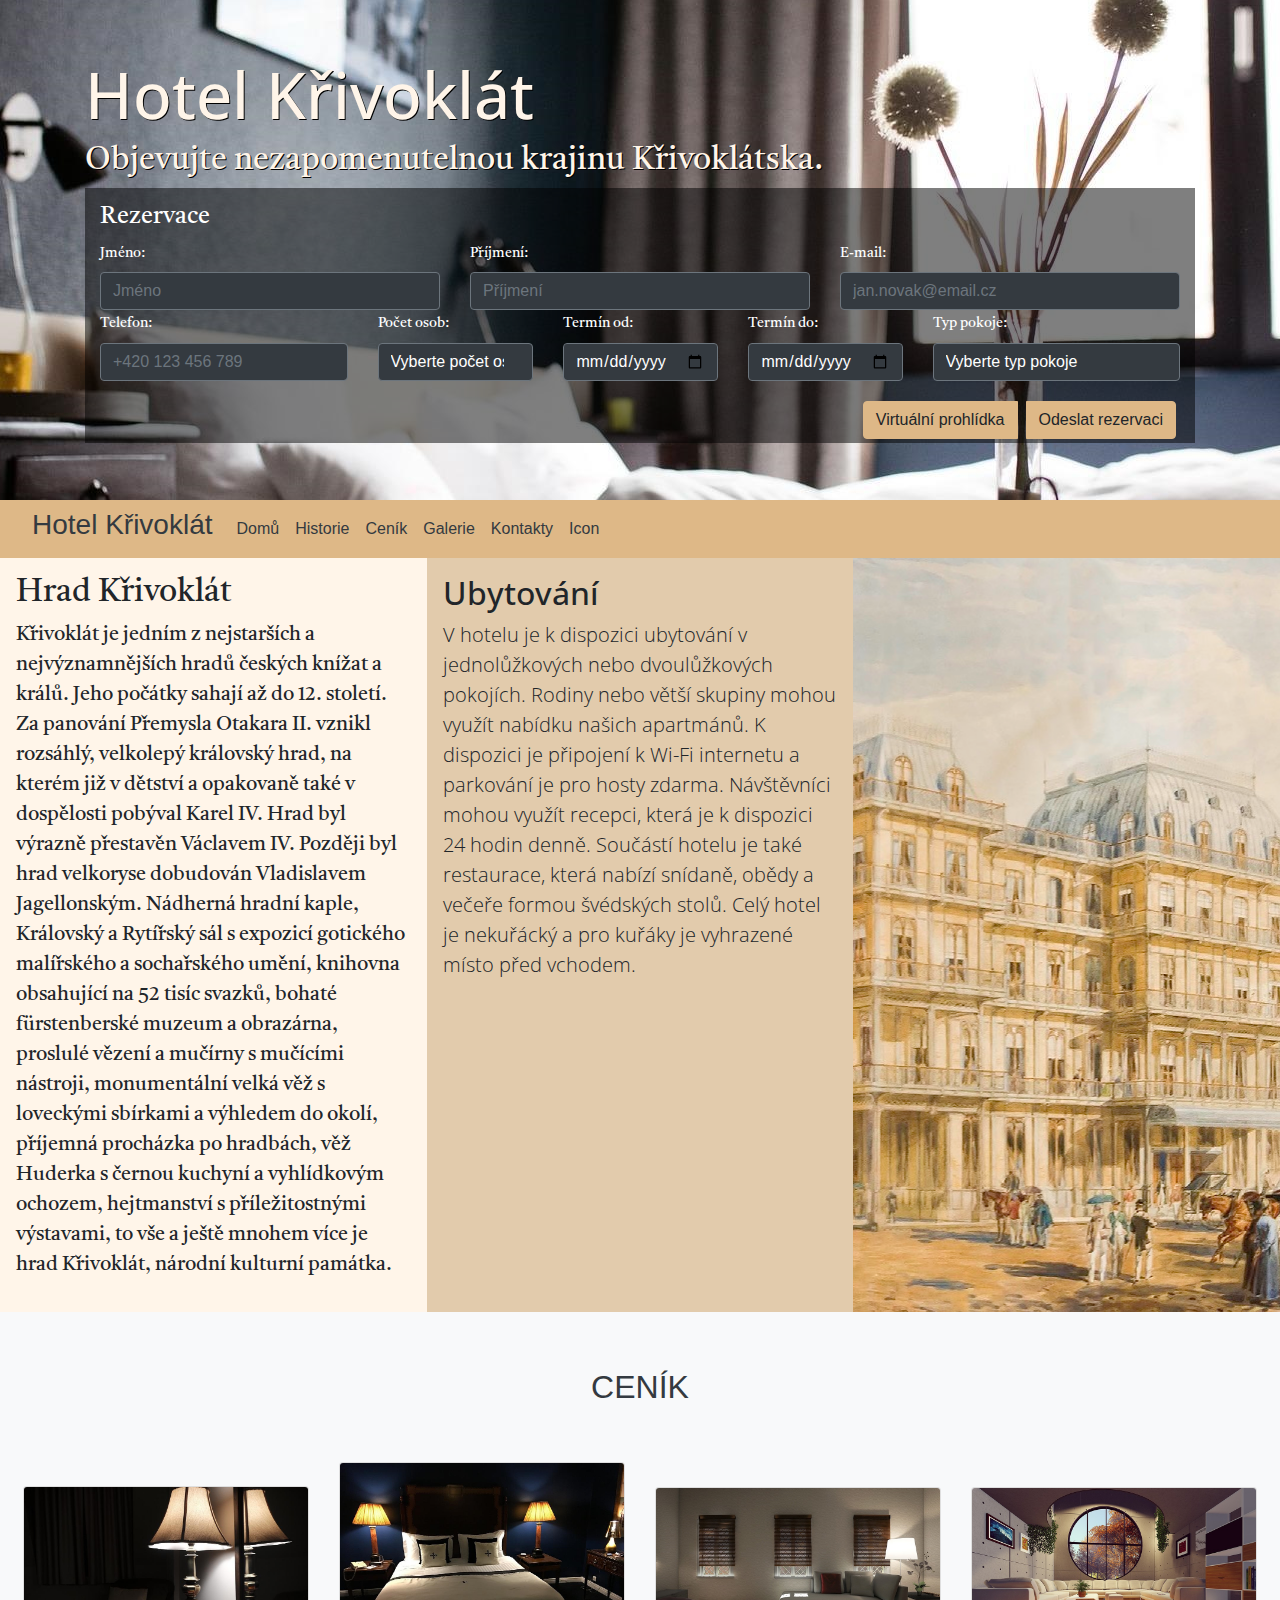
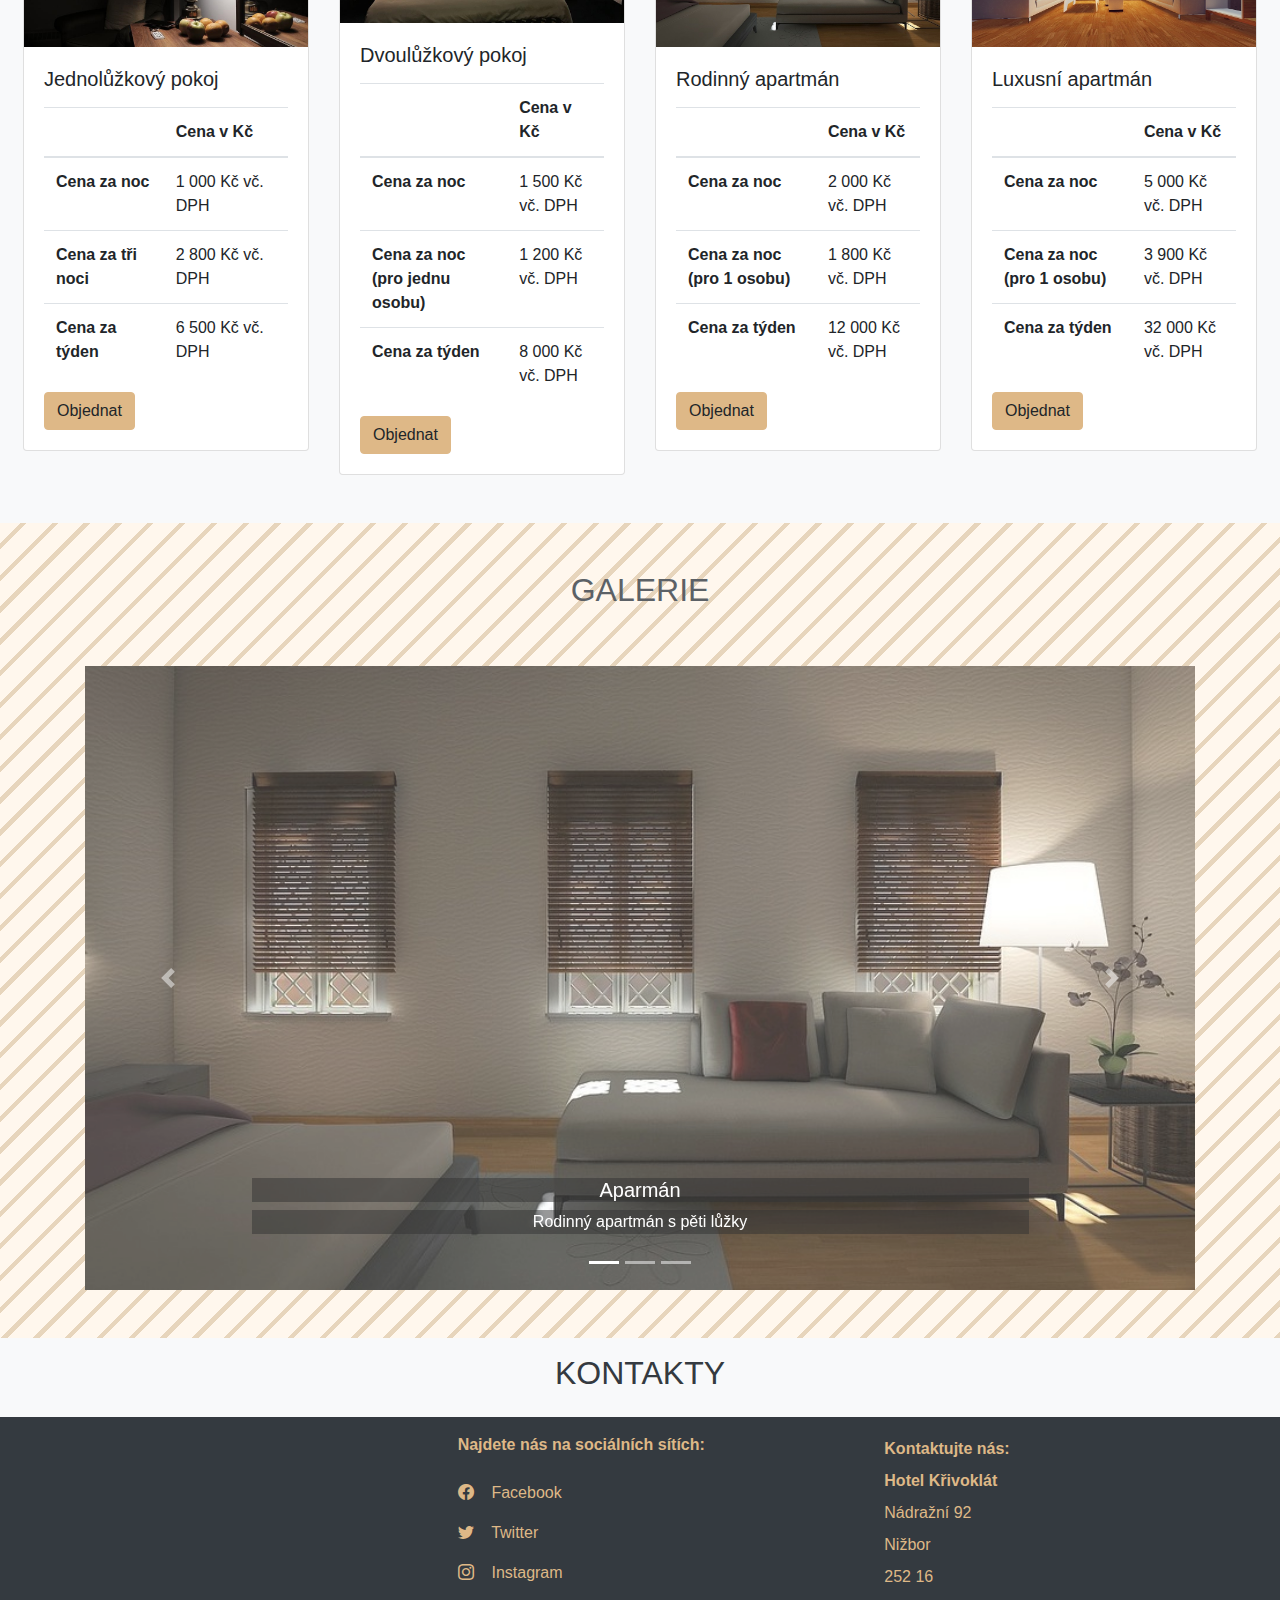
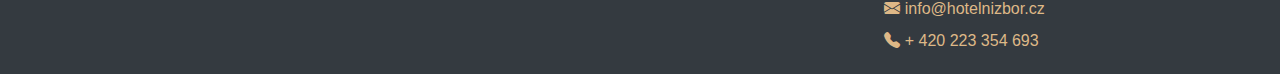
<file: index.html>
<!DOCTYPE html>
<html lang="en">
<head>
    <meta charset="UTF-8">
    <meta http-equiv="X-UA-Compatible" content="IE=edge">
    <meta name="viewport" content="width=device-width, initial-scale=1.0">
    <title>Šáňa - Vítejte v našem hotelu</title>

    <link rel="stylesheet" href="https://cdn.jsdelivr.net/npm/bootstrap-icons@1.8.3/font/bootstrap-icons.css">
    <link rel="stylesheet" href="css/app.css">


</head>
<body>
    <section id="uvod" class="d-flex justify-content-center align-items-center ">
        <div id="header" class="container text-white">
        <h1 class="h1">Hotel Křivoklát</h1>
        <h2 class="h2">Objevujte nezapomenutelnou krajinu Křivoklátska.</h2>
        <div id="reservation" class="container">
            <h6>Rezervace</h6>
            <form>
            <div class="row">
                <div class="col-12 col-md-4"><label for="jmeno">Jméno:</label><input type="text" id="jmeno" class="form-control bg-dark border-secondary text-white" placeholder="Jméno"></div>
                <div class="col-12 col-md-4"><label for="prijmeni">Příjmení:</label><input type="text" id="prijmeni" class="form-control bg-dark border-secondary text-white" placeholder="Příjmení"></div>
                <div class="col-12 col-md-4"><label for="mail">E-mail:</label><input type="email" class="form-control bg-dark border-secondary text-white" id="mail" placeholder="jan.novak@email.cz"></div>
                </div>
            <div class="row">
                <div class="col-12 col-md-6 col-lg-3">
                    <label for="phone">Telefon:</label>
                    <input type="text" class="form-control bg-dark border-secondary text-white" id="phone" placeholder="+420 123 456 789"></div>
                <div class="col-12 col-md-6 col-lg-2"> 

                    <label for="osob">Počet osob:</label>
                    <select class="custom-select bg-dark border-secondary text-white" id="osob" required>
                      <option selected disabled value="">Vyberte počet osob</option>
                      <option>1</option>
                      <option>2</option>
                      <option>3</option>
                      <option>4</option>
                      <option>5</option>
                      <option>6</option>
                      <option>7</option>
                      <option>8</option>
                      <option>9</option>
                      <option>10</option>
                    </select>
                </div>
                <div class="col-6 col-md-4 col-lg-2">
                    <div class="form-group">
                    <label class="control-label" for="date1">Termín od:</label>
                    <input class="form-control bg-dark border-secondary text-white" id="date1" name="date" placeholder="DD/MM/YYYY" type="date"/>
                  </div>
                </div>
                <div class="col-6 col-md-4 col-lg-2">
                    <div class="form-group">
                    <label class="control-label" for="date1">Termín do:</label>
                    <input class="form-control bg-dark border-secondary text-white" id="date1" name="date" placeholder="DD/MM/YYYY" type="date"/>
                  </div>
                </div>
                <div class="col-12 col-md-4 col-lg-3">
                
                    <label for="pokoj">Typ pokoje:</label>
                    <select class="custom-select bg-dark border-secondary text-white" id="pokoj" required>
                      <option selected disabled value="">Vyberte typ pokoje</option>
                      <option>Jednolůžkový</option>
                      <option>Dvoulůžkový</option>
                      <option>Rodinný</option>
                    </select>
                
                </div>
            </div>
            <div class="row justify-content-end">
            <div class="col-12 text-right">

                <div class="btn-group" role="group" aria-label="uvod_tlacitka">
                    <button type="button" class="btn btn-primary m-1 video-btn" data-toggle="modal" data-src="https://www.youtube.com/embed/FDdtZfCui40?autoplay=1" data-target="#videoModal">Virtuální prohlídka</button>
                    
                    <button type="button" class="btn btn-primary m-1">Odeslat rezervaci</button>
                  </div>

            </div>
            </div>
            </div>
        </form>
        </div>
        </div>
      </section>

      <nav class="navbar sticky-top navbar-expand-md navbar-light bg-primary">
        <a class="navbar-brand text-dark" href="#"></a></i><h3 class="text-dark mr-3"><i class="fa-solid fa-cat"></i>Hotel Křivoklát</h3>
        <button class="navbar-toggler text-dark" type="button" data-toggle="collapse" data-target="#menu" aria-controls="navbarSupportedContent" aria-expanded="false" aria-label="Toggle navigation">
            <span class="navbar-toggler-icon"></span>
        </button>
      
        <div class="collapse navbar-collapse" id="menu">
          <ul class="navbar-nav mr-auto">
            <li class="nav-item">
              <a class="nav-link text-dark" href="#uvod">Domů</a>
            </li>
            <li class="nav-item">
              <a class="nav-link text-dark" href="#historie">Historie</a>
                </li>
                <li class="nav-item">
                <a class="nav-link text-dark" href="#cenik">Ceník</a>
              </li>
              <li class="nav-item">
                <a class="nav-link text-dark" href="#galerie">Galerie</a>
              </li>
              <li class="nav-item">
                <a class="nav-link text-dark" href="#kontakty">Kontakty</a>
              </li>
              <li class="nav-item">
                <a class="nav-link text-dark" href="icon.html">Icon</a>
              </li>
          </ul>
        </div>
      </nav>

      <section id="historie">
          <div class="container-fluid">
              <div class="row">
                  <div class="col-12 col-lg-4 p-3" id="history1">
                    <h2>Hrad Křivoklát</h2>
                    <p class="lead">Křivoklát je jedním z nejstarších a nejvýznamnějších hradů českých knížat a králů.
                      Jeho počátky sahají až do 12. století. Za panování Přemysla Otakara II. vznikl rozsáhlý, velkolepý královský hrad, na kterém již v dětství a opakovaně také v dospělosti pobýval Karel IV. Hrad byl výrazně přestavěn Václavem IV.  Později byl hrad velkoryse dobudován Vladislavem Jagellonským. Nádherná hradní kaple, Královský a Rytířský sál s expozicí gotického malířského a sochařského umění, knihovna obsahující na 52 tisíc svazků, bohaté fürstenberské muzeum a obrazárna, proslulé vězení a mučírny s mučícími nástroji, monumentální velká věž s loveckými sbírkami a výhledem do okolí, příjemná procházka po hradbách, věž Huderka s černou kuchyní a vyhlídkovým ochozem, hejtmanství s příležitostnými výstavami, to vše a ještě mnohem více je hrad Křivoklát, národní kulturní památka.</p>
                </div>
                  <div class="col-12 col-lg-4 p-3" id="history2">
                    <h2>Ubytování</h2>
                    <p class="lead">V hotelu je k dispozici ubytování v jednolůžkových nebo dvoulůžkových pokojích. Rodiny nebo větší skupiny mohou využít nabídku našich apartmánů. K dispozici je připojení k Wi-Fi internetu a parkování je pro hosty zdarma.
                      Návštěvníci mohou využít recepci, která je k dispozici 24 hodin denně. Součástí hotelu je také restaurace, která nabízí snídaně, obědy a večeře formou švédských stolů. Celý hotel je nekuřácký a pro kuřáky je vyhrazené místo před vchodem.
                      </p>
                </div>
                  <div class="d-none d-lg-block col-md-4 align-items-center" id="historyimg"></div>
              </div>
          </div>
      </section>

      <section id="cenik" class="bg-light p-2 pb-5">
          <div class="container-fluid">
            <h2 class="h2 p-5 text-center text-dark">CENÍK</h2>
              <div class="row d-flex align-items-center">
                  <div class="col-12 col-md-6 col-xl-3">
                    <div class="card">
                        <img src="img/jednoluzkovy.jpg" class="card-img-top" alt="...">
                        <div class="card-body">
                          <h5 class="card-title">Jednolůžkový pokoj</h5>
                          <p class="card-text">

                            <table class="table">
                                <thead>
                                  <tr>
                                    <th scope="col"></th>
                                    <th scope="col">Cena v Kč</th>
                                  </tr>
                                </thead>
                                <tbody>
                                  <tr>
                                    <th scope="row">Cena za noc</th>
                                    <td>1 000 Kč vč. DPH</td>

                                  </tr>
                                  <tr>
                                    <th scope="row">Cena za tři noci</th>
                                    <td>2 800 Kč vč. DPH</td>

                                  </tr>
                                  <tr>
                                    <th scope="row">Cena za týden</th>
                                    <td>6 500 Kč vč. DPH</td>
                                  </tr>
                            
                                </tbody>
                              </table>

                          </p>
                          <button type="button" class="btn btn-primary" data-toggle="tooltip" data-placement="top" title="Objednat">
                            Objednat
                          </button>
                        </div>
                      </div>
                  </div>
                  <div class="col-12 col-md-6 col-xl-3">
                    <div class="card">
                        <img src="img/dvouluzkovy.jpg" class="card-img-top" alt="...">
                        <div class="card-body">
                          <h5 class="card-title">Dvoulůžkový pokoj</h5>
                          <p class="card-text">

                            <table class="table">
                                <thead>
                                  <tr>
                                    <th scope="col"></th>
                                    <th scope="col">Cena v Kč</th>
                                  </tr>
                                </thead>
                                <tbody>
                                  <tr>
                                    <th scope="row">Cena za noc</th>
                                    <td>1 500 Kč vč. DPH</td>

                                  </tr>
                                  <tr>
                                    <th scope="row">Cena za noc (pro jednu osobu)</th>
                                    <td>1 200 Kč vč. DPH</td>

                                  </tr>
                                  <tr>
                                    <th scope="row">Cena za týden</th>
                                    <td>8 000 Kč vč. DPH</td>
                                  </tr>
                            
                                </tbody>
                              </table>

                          </p>
                          <button type="button" class="btn btn-primary" data-toggle="tooltip" data-placement="top" title="Objednat">
                            Objednat
                          </button>
                        </div>
                      </div>
                  </div>
                  <div class="col-12 col-md-6 col-xl-3">
                    <div class="card">
                        <img src="img/apartma.jpg" class="card-img-top" alt="...">
                        <div class="card-body">
                          <h5 class="card-title">Rodinný apartmán</h5>
                          <p class="card-text">

                            <table class="table">
                                <thead>
                                  <tr>
                                    <th scope="col"></th>
                                    <th scope="col">Cena v Kč</th>
                                  </tr>
                                </thead>
                                <tbody>
                                  <tr>
                                    <th scope="row">Cena za noc</th>
                                    <td>2 000 Kč vč. DPH</td>

                                  </tr>

                                  <tr>
                                    <th scope="row">Cena za noc (pro 1 osobu)</th>
                                    <td>1 800 Kč vč. DPH</td>

                                  </tr>
                                  <tr>
                                    <th scope="row">Cena za týden</th>
                                    <td>12 000 Kč vč. DPH</td>
                                  </tr>
                            
                                </tbody>
                              </table>

                          </p>
                          <button type="button" class="btn btn-primary" data-container="body" data-toggle="popover" data-placement="right" data-content="Objednat">
                            Objednat
                           </button>
                        </div>
                      </div>
                  </div>
                  <div class="col-12 col-md-6 col-xl-3">
                    <div class="card">
                        <img src="img/luxusni.jpg" class="card-img-top" alt="...">
                        <div class="card-body">
                          <h5 class="card-title">Luxusní apartmán</h5>
                          <p class="card-text">

                            <table class="table">
                                <thead>
                                  <tr>
                                    <th scope="col"></th>
                                    <th scope="col">Cena v Kč</th>
                                  </tr>
                                </thead>
                                <tbody>
                                  <tr>
                                    <th scope="row">Cena za noc</th>
                                    <td>5 000 Kč vč. DPH</td>

                                  </tr>

                                  <tr>
                                    <th scope="row">Cena za noc (pro 1 osobu)</th>
                                    <td>3 900 Kč vč. DPH</td>

                                  </tr>
                                  <tr>
                                    <th scope="row">Cena za týden</th>
                                    <td>32 000 Kč vč. DPH</td>
                                  </tr>
                            
                                </tbody>
                              </table>

                          </p>
                          <button type="button" class="btn btn-primary" data-container="body" data-toggle="popover" data-placement="right" data-content="Objednat">
                           Objednat
                          </button>
                        </div>
                      </div>
                  </div>
              </div>
          </div>
      </section>
      <section id="galerie" class="pb-5">
        <h2 class="h2 p-5 pb-2 text-center text-dark">GALERIE</h2>
          <div class="container">
            <div id="carouselExampleCaptions" class="carousel slide" data-ride="carousel">
                <ol class="carousel-indicators">
                  <li data-target="#carouselExampleCaptions" data-slide-to="0" class="active"></li>
                  <li data-target="#carouselExampleCaptions" data-slide-to="1"></li>
                  <li data-target="#carouselExampleCaptions" data-slide-to="2"></li>
                </ol>
                <div class="carousel-inner">
                  <div class="carousel-item active">
                    <img src="img/apartma.jpg" class="d-block w-100" alt="...">
                    <div class="carousel-caption d-none d-md-block">
                      <h5>Aparmán</h5>
                      <p>Rodinný apartmán s pěti lůžky</p>
                    </div>
                  </div>
                  <div class="carousel-item">
                    <img src="img/luxusni.jpg" class="d-block w-100" alt="...">
                    <div class="carousel-caption d-none d-md-block">
                      <h5>Luxusní apartmán</h5>
                      <p>Luxusní střešní penthaus pro nejnáročnější hosty</p>
                    </div>
                  </div>
                  <div class="carousel-item">
                    <img src="img/dvouluzkovy.jpg" class="d-block w-100" alt="...">
                    <div class="carousel-caption d-none d-md-block">
                      <h5>Dvoulůžkový pokoj</h5>
                      <p>Standardní pokoj s výborným poměrem ceny a kvality</p>
                    </div>
                  </div>
                </div>
                <button class="carousel-control-prev" type="button" data-target="#carouselExampleCaptions" data-slide="prev">
                  <span class="carousel-control-prev-icon" aria-hidden="true"></span>
                  <span class="sr-only">Previous</span>
                </button>
                <button class="carousel-control-next" type="button" data-target="#carouselExampleCaptions" data-slide="next">
                  <span class="carousel-control-next-icon" aria-hidden="true"></span>
                  <span class="sr-only">Next</span>
                </button>
              </div>

          </div>
      </section>

      <section id="kontakty" class="bg-light">
          <div class="container-fluid">
            <h2 class="h2 p-3 text-center text-dark">KONTAKTY</h2>
              <div class="row bg-dark">
                  <div class="col-12 col-md-4"><iframe src="https://www.google.com/maps/embed?pb=!1m14!1m12!1m3!1d740.18132357111!2d13.870493099385454!3d50.03729138513326!2m3!1f0!2f0!3f0!3m2!1i1024!2i768!4f13.1!5e0!3m2!1scs!2scz!4v1654077041564!5m2!1scs!2scz" width="100%" height="100%" style="border:0;min-height: 250px;" allowfullscreen="" loading="lazy" referrerpolicy="no-referrer-when-downgrade"></iframe></div>
                  <div class="col-12 col-md-4 d-flex align-items-top pt-3">
                
                    <nav class="nav flex-column">
                        <p class="text-primary pl-3">
                        <b>Najdete nás na sociálních sítích:</b></p>
                        <a class="nav-link" href="#"><i class="bi bi-facebook"></i>&nbsp; &nbsp; Facebook</a>
                        <a class="nav-link" href="#"><i class="bi bi-twitter"></i>&nbsp; &nbsp; Twitter</a>
                        <a class="nav-link" href="#"><i class="bi bi-instagram"></i>&nbsp; &nbsp; Instagram</a>
                      </nav>

                </div>
                  <div class="col-12 col-md-4 d-flex align-items-top pt-3">
                    <p class="text-primary pl-3" style="line-height: 2;">
                    <b>Kontaktujte nás:</b><br>
                    <b>Hotel Křivoklát</b><br>
                    Nádražní 92<br>
                    Nižbor<br>
                    252 16<br>
                    <i class="bi bi-envelope-fill"></i> <a href="mailto:info@hotelnizbor.cz">info@hotelnizbor.cz</a> <br>
                    <i class="bi bi-telephone-fill"></i> + 420 223 354 693 <br>
                </p>
                </div>
              </div>
            </div>
      </section>

<div class="modal fade" id="videoModal" tabindex="-1" role="dialog" aria-labelledby="exampleModalLabel" aria-hidden="true">
    <div class="modal-dialog" role="document">
      <div class="modal-content">
  
        
        <div class="modal-body">
  
         <button type="button" class="close" data-dismiss="modal" aria-label="Close">
            <span aria-hidden="true">&times;</span>
          </button>        
          <!-- 16:9 aspect ratio -->
  <div class="embed-responsive embed-responsive-16by9">
    <iframe class="embed-responsive-item" src="https://www.youtube.com/embed/FDdtZfCui40?autoplay=1" id="video"  allowscriptaccess="always" allow="autoplay"></iframe>
  </div>
          
          
        </div>
  
      </div>
    </div>
  </div> 
    
    
    
  </div>
      
<!-- JS -->
<script src="https://cdn.jsdelivr.net/npm/jquery@3.5.1/dist/jquery.slim.min.js" integrity="sha384-DfXdz2htPH0lsSSs5nCTpuj/zy4C+OGpamoFVy38MVBnE+IbbVYUew+OrCXaRkfj" crossorigin="anonymous"></script>
<script src="https://cdn.jsdelivr.net/npm/bootstrap@4.6.1/dist/js/bootstrap.bundle.min.js" integrity="sha384-fQybjgWLrvvRgtW6bFlB7jaZrFsaBXjsOMm/tB9LTS58ONXgqbR9W8oWht/amnpF" crossorigin="anonymous"></script>
<script>
    $(function () {
  $('[data-toggle="tooltip"]').tooltip()
})
</script>
<script>
    $(function () {
  $('[data-toggle="popover"]').popover()
})
</script>

<script>
    $('.navbar-collapse a').click(function() {
      $(".navbar-collapse").collapse('hide');
    });
    
    </script>
</body>
</html>
</file>
